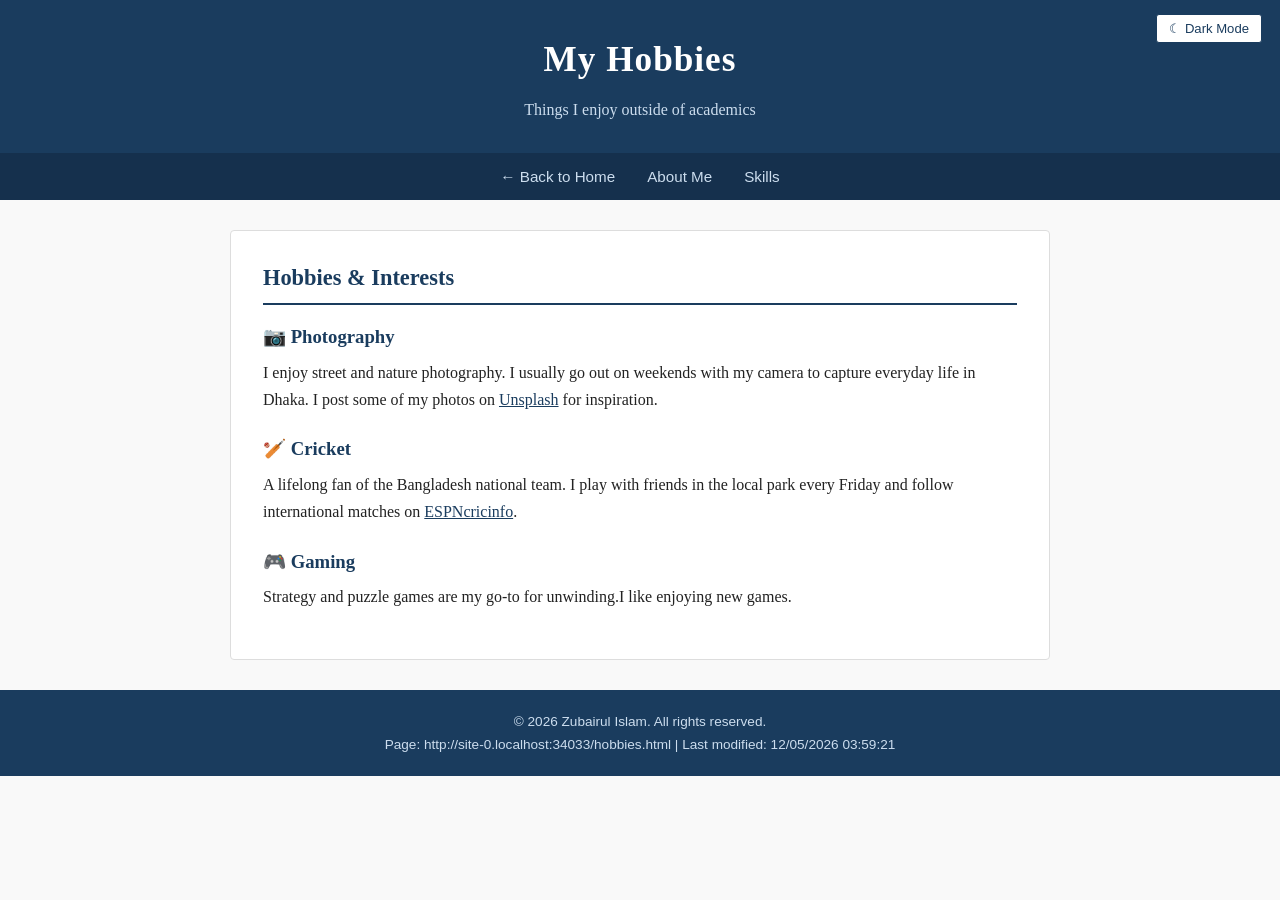
<file: hobbies.html>
<!DOCTYPE html>
<html lang="en">
<head>
    <meta charset="UTF-8">
    <meta name="viewport" content="width=device-width, initial-scale=1.0">
    <meta name="description" content="Hobbies page of Zubairul Islam">
    <meta name="author" content="Zubairul Islam">
    <title>My Hobbies | Zubairul Islam</title>
    <link rel="stylesheet" href="style.css">

    
    <style>
        .hobby-item {
            margin-bottom: 20px;
        }
        .hobby-item h3 {
            color: #1a3c5e;
            margin-bottom: 6px;
        }
    </style>
</head>
<body>

<button id="toggle-btn" onclick="toggleDarkMode()">&#9790; Dark Mode</button>

<header>
    <h1>My Hobbies</h1>
    <p>Things I enjoy outside of academics</p>
</header>

<nav>
    <a href="index.html">&#8592; Back to Home</a>
    <a href="index.html#about">About Me</a>
    <a href="index.html#skills">Skills</a>
</nav>

<main>
    <section>
        <h2>Hobbies &amp; Interests</h2>

        <div class="hobby-item">
            <h3>&#128247; Photography</h3>
            <p>
                I enjoy street and nature photography. I usually go out on weekends with my camera
                to capture everyday life in Dhaka. I post some of my photos on
                <a href="https://unsplash.com" target="_blank">Unsplash</a> for inspiration.
            </p>
        </div>

        <div class="hobby-item">
            <h3>&#127951; Cricket</h3>
            <p>
                A lifelong fan of the Bangladesh national team. I play with friends in the
                local park every Friday and follow international matches on
                <a href="https://www.espncricinfo.com" target="_blank">ESPNcricinfo</a>.
            </p>
        </div>

        <div class="hobby-item">
            <h3>&#127918; Gaming</h3>
            <p>
                Strategy and puzzle games are my go-to for unwinding.I like enjoying new games.
            </p>
        </div>

    </section>
</main>

<footer>
    <p>&copy; 2026 Zubairul Islam. All rights reserved.</p>
    <p id="page-meta"></p>
</footer>

<script>
    document.getElementById('page-meta').textContent =
        'Page: ' + window.location.href +
        ' | Last modified: ' + document.lastModified;

    function toggleDarkMode() {
        document.body.classList.toggle('dark-mode');
        var btn = document.getElementById('toggle-btn');
        btn.textContent = document.body.classList.contains('dark-mode')
            ? '\u2600 Light Mode' : '\u263A Dark Mode';
    }
</script>

</body>
</html>
</file>
<file: style.css>
* {
    margin: 0;
    padding: 0;
    box-sizing: border-box;
}

body {
    font-family: Georgia, "Times New Roman", serif;
    font-size: 16px;
    color: #222;
    background-color: #f9f9f9;
    line-height: 1.7;
}

header {
    background-color: #1a3c5e;
    color: #fff;
    padding: 30px 40px;
    text-align: center;
}

header h1 {
    font-size: 2.2em;
    letter-spacing: 1px;
    margin-bottom: 6px;
}

header p {
    font-size: 1em;
    color: #cde;
}

nav {
    background-color: #15304d;
    text-align: center;
    padding: 10px 0;
}

nav a {
    color: #cde;
    text-decoration: none;
    margin: 0 14px;
    font-size: 0.95em;
    font-family: Arial, sans-serif;
}

nav a:hover {
    color: #fff;
    text-decoration: underline;
}

main {
    max-width: 860px;
    margin: 30px auto;
    padding: 0 20px;
}

section {
    background-color: #fff;
    border: 1px solid #ddd;
    border-radius: 4px;
    padding: 28px 32px;
    margin-bottom: 28px;
}

section h2 {
    font-size: 1.4em;
    color: #1a3c5e;
    border-bottom: 2px solid #1a3c5e;
    padding-bottom: 6px;
    margin-bottom: 16px;
}

footer {
    background-color: #1a3c5e;
    color: #cde;
    text-align: center;
    padding: 20px;
    font-size: 0.85em;
    font-family: Arial, sans-serif;
}


.profile-photo {
    display: block;
    width: 140px;
    height: 140px;
    object-fit: cover;
    border-radius: 50%;
    border: 3px solid #1a3c5e;
    margin: 0 auto 18px;
}


a {
    color: #1a3c5e;
}

a:hover {
    color: #c0392b;
}

ul, ol {
    padding-left: 22px;
}

ul li, ol li {
    margin-bottom: 6px;
}

blockquote {
    border-left: 4px solid #1a3c5e;
    margin: 16px 0;
    padding: 10px 18px;
    color: #444;
    font-style: italic;
    background-color: #f0f5fb;
}


table {
    width: 100%;
    border-collapse: collapse;
    font-family: Arial, sans-serif;
    font-size: 0.93em;
}

th {
    background-color: #1a3c5e;
    color: #fff;
    padding: 10px 14px;
    text-align: left;
}

td {
    padding: 10px 14px;
    border: 1px solid #ccc;
    vertical-align: top;
}

tr:nth-child(even) td {
    background-color: #edf2f7;
}

tr:nth-child(odd) td {
    background-color: #fff;
}


tbody tr:hover td {
    background-color: #d6e4f0;
}


@media (max-width: 600px) {
    table, thead, tbody, th, td, tr {
        display: block;
    }
    thead tr {
        display: none;
    }
    td {
        border: none;
        border-bottom: 1px solid #ccc;
        position: relative;
        padding-left: 45%;
    }
    td::before {
        content: attr(data-label);
        position: absolute;
        left: 12px;
        font-weight: bold;
        color: #1a3c5e;
    }
}


.link-group {
    margin-bottom: 14px;
}

.link-group h3 {
    font-size: 1.05em;
    color: #15304d;
    margin-bottom: 6px;
}


.skills-list {
    list-style: none;
    padding-left: 0;
    display: flex;
    flex-wrap: wrap;
    gap: 10px;
}

.skills-list li {
    background-color: #e8f0f8;
    border: 1px solid #b0c8e0;
    padding: 4px 12px;
    border-radius: 3px;
    font-family: Arial, sans-serif;
    font-size: 0.9em;
}


body.dark-mode {
    background-color: #1a1a2e;
    color: #e0e0e0;
}

body.dark-mode header,
body.dark-mode footer,
body.dark-mode nav {
    background-color: #0f1b2d;
}

body.dark-mode section {
    background-color: #16213e;
    border-color: #2a4060;
}

body.dark-mode section h2 {
    color: #8ab4d4;
    border-color: #8ab4d4;
}

body.dark-mode blockquote {
    background-color: #0d1b2a;
    color: #bbb;
}

body.dark-mode th {
    background-color: #0f2d4a;
}

body.dark-mode td {
    border-color: #2a4060;
}

body.dark-mode tr:nth-child(even) td {
    background-color: #1e3251;
}

body.dark-mode tr:nth-child(odd) td {
    background-color: #16213e;
}

body.dark-mode tbody tr:hover td {
    background-color: #1a3a5e;
}

body.dark-mode a {
    color: #8ab4d4;
}

body.dark-mode .skills-list li {
    background-color: #1e3251;
    border-color: #3a5a80;
}

#toggle-btn {
    position: fixed;
    top: 14px;
    right: 18px;
    background: #fff;
    color: #1a3c5e;
    border: 1px solid #1a3c5e;
    padding: 6px 12px;
    cursor: pointer;
    font-size: 0.82em;
    font-family: Arial, sans-serif;
    border-radius: 3px;
    z-index: 999;
}

#toggle-btn:hover {
    background-color: #1a3c5e;
    color: #fff;
}
</file>
